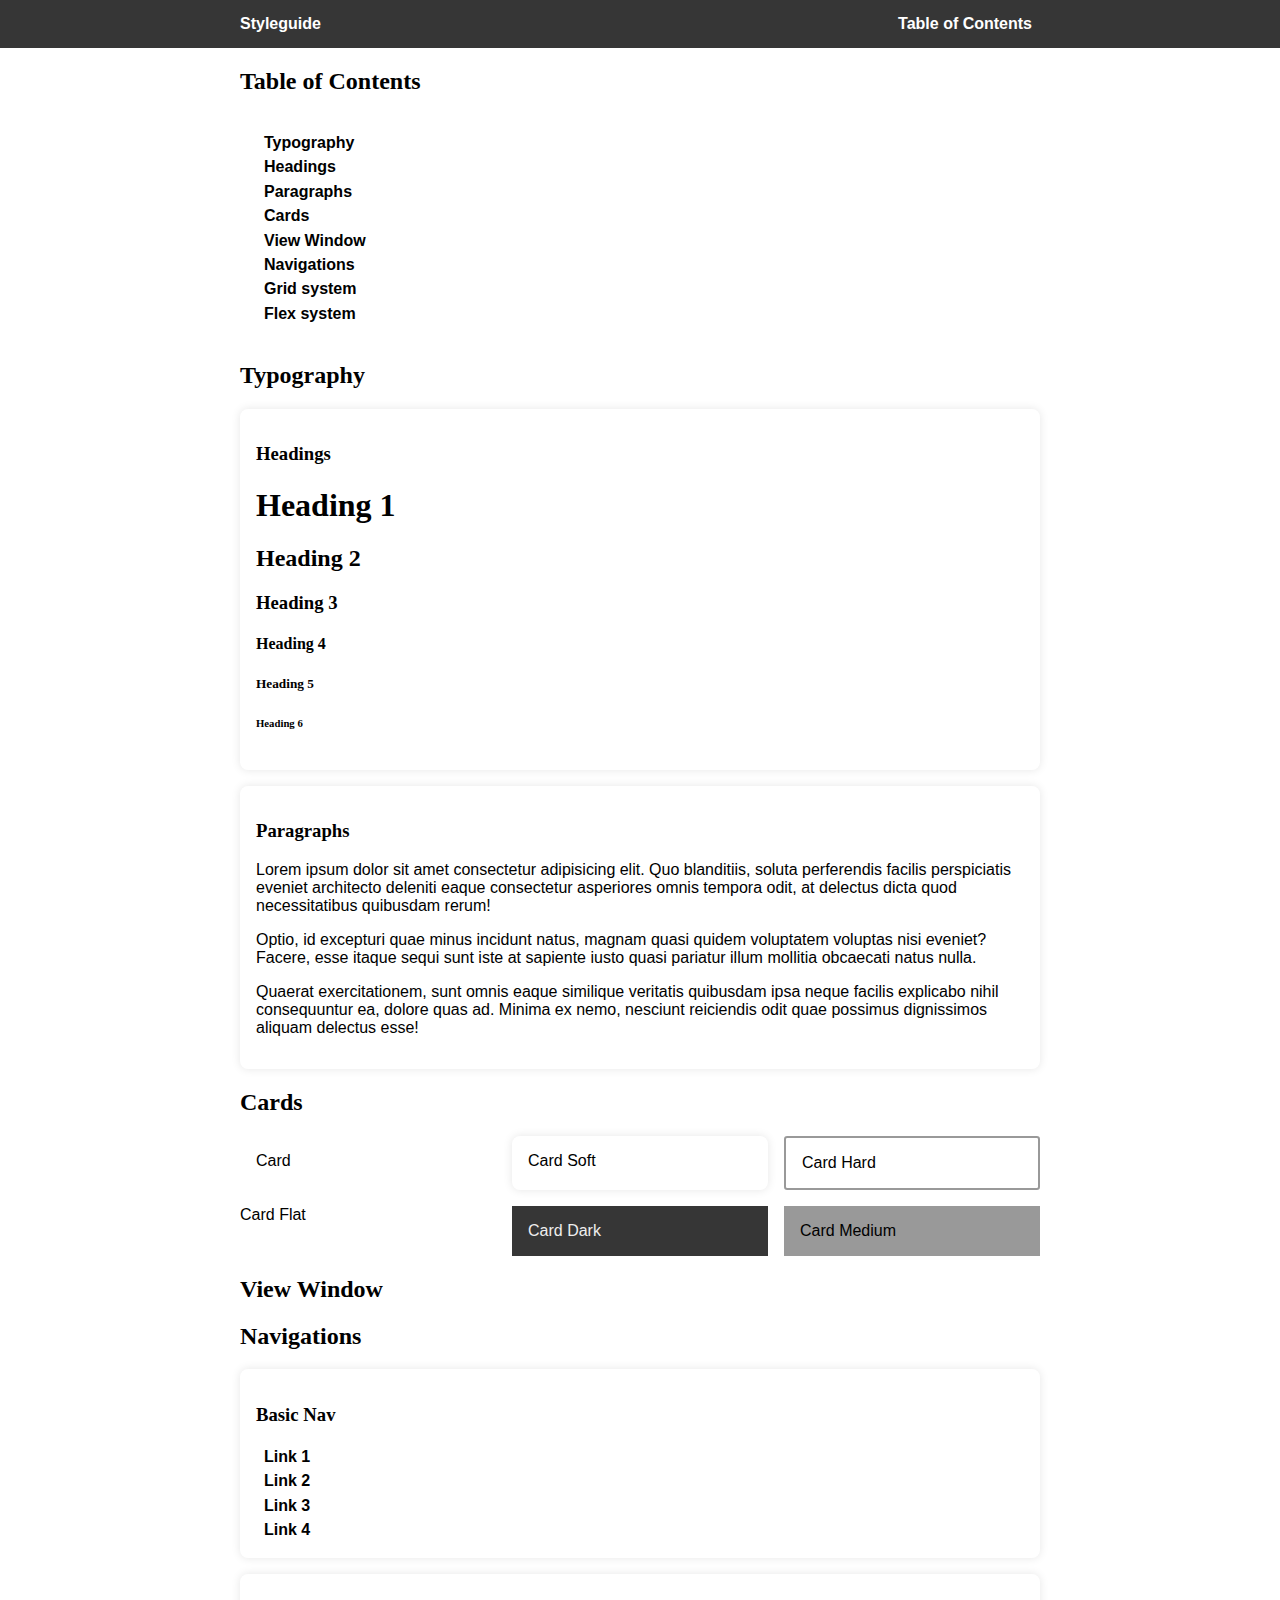
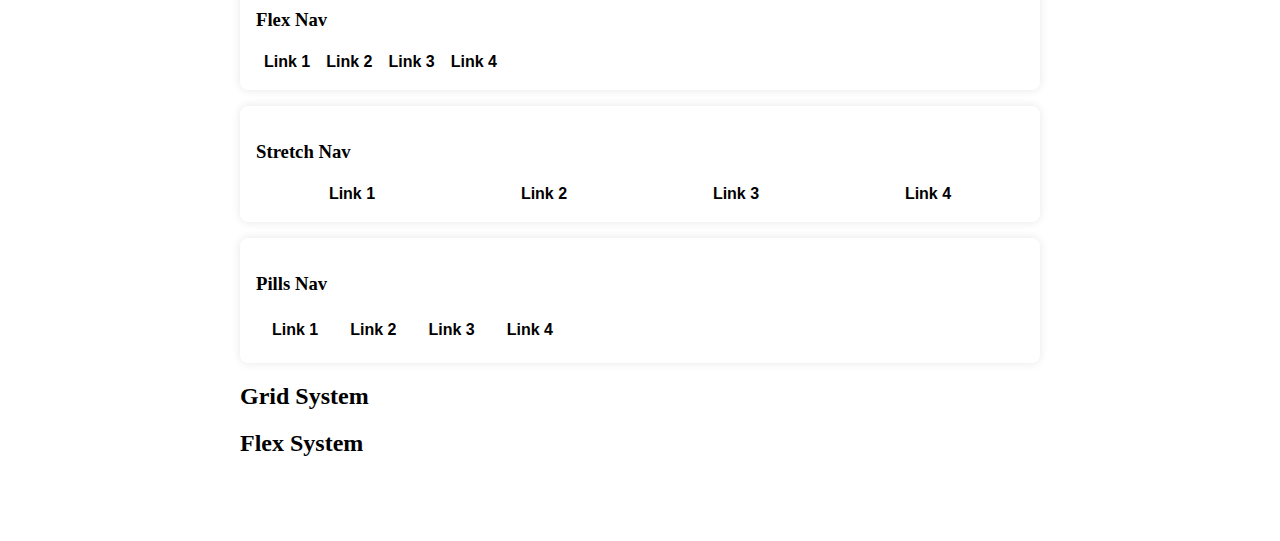
<file: kim.jinyeong/styleguide/ex1.html>
<!DOCTYPE html>
<html lang="en">
<head>
	<meta charset="utf-8">
	<title>CSS Styleguide</title>

	<meta name="viewport" content="width=device-width">

	<link rel="stylesheet" href="../lib/css/styleguide.css">
	<link rel="stylesheet" href="../lib/css/gridsystem.css">
	<link rel="stylesheet" href="../css/storetheme.css">
</head>
<body>

	<!-- header>h1+p -->
	<header class="navbar">
		<div class="container display-flex">
			<div class="flex-none">
				<h1>Styleguide</h1>
			</div>
			<div class="flex-stretch"></div>
			<!-- nav.nav>ul>li*4>a[href=#article$]>{link $} -->
			<nav class="flex-none nav">
				<ul class="container display-flex">
					<li><a href="#tableofcontents">Table of Contents</a></li>
				</ul>
			</nav>
		</div>
	</header>

	<div class="container" id="tableofcontents">
		<h2>Table of Contents</h2>
		<div class="card">
			<nav class="nav">
				<ul>
					 <li><a href="#typography">Typography</a></li>
					 <ul>
						 <li><a href="#headings">Headings</a></li>
						 <li><a href="#Paragraphs">Paragraphs</a></li>
					</ul>
					<li><a href="#cards">Cards</a></li>
					<li><a href="#viewwindow">View Window</a></li>
					<li><a href="#navigations">Navigations</a></li>
					<li><a href="#gridsystem">Grid system</a></li>
					<li><a href="#flexsystem">Flex system</a></li>
				</ul>
			</nav>
		</div>
	</div>

	<div class="container" id="typography">
		<h2>Typography</h2>
		<div class="card soft" id="headings">
			<h3>Headings</h3>
			<h1>Heading 1</h1>
			<h2>Heading 2</h2>
			<h3>Heading 3</h3>
			<h4>Heading 4</h4>
			<h5>Heading 5</h5>
			<h6>Heading 6</h6>
		</div>

		<div class="card soft" id="Paragraphs">
			<h3>Paragraphs</h3>
			<p>Lorem ipsum dolor sit amet consectetur adipisicing elit. Quo blanditiis, soluta perferendis facilis perspiciatis eveniet architecto deleniti eaque consectetur asperiores omnis tempora odit, at delectus dicta quod necessitatibus quibusdam rerum!</p>
			<p>Optio, id excepturi quae minus incidunt natus, magnam quasi quidem voluptatem voluptas nisi eveniet? Facere, esse itaque sequi sunt iste at sapiente iusto quasi pariatur illum mollitia obcaecati natus nulla.</p>
			<p>Quaerat exercitationem, sunt omnis eaque similique veritatis quibusdam ipsa neque facilis explicabo nihil consequuntur ea, dolore quas ad. Minima ex nemo, nesciunt reiciendis odit quae possimus dignissimos aliquam delectus esse!</p>
		</div>
	</div>



	<div class="container">
		<h2>Cards</h2>

		<div class="grid gap">
			<div class="col-xs-12 col-md-4">
				<div class="card">Card</div>
			</div>
			<div class="col-xs-12 col-md-4">
				<div class="card soft">Card Soft</div>
			</div>
			<div class="col-xs-12 col-md-4">
				<div class="card hard">Card Hard</div>
			</div>
			<div class="col-xs-12 col-md-4">
				<div class="card flat">Card Flat</div>
			</div>
			<div class="col-xs-12 col-md-4">
				<div class="card dark">Card Dark</div>
			</div>
			<div class="col-xs-12 col-md-4">
				<div class="card medium">Card Medium</div>
			</div>
		</div>
	</div>




	<div class="container">
		<h2>View Window</h2>
	</div>




	<div class="container">
		<h2>Navigations</h2>

		<div class="card soft">
			<h3>Basic Nav</h3>

			<!-- nav.nav>ul>li*4>a[href=#]>{Link $} -->
			<nav class="nav">
				<ul>
					<li><a href="#">Link 1</a></li>
					<li><a href="#">Link 2</a></li>
					<li><a href="#">Link 3</a></li>
					<li><a href="#">Link 4</a></li>
				</ul>
			</nav>
		</div>

		<div class="card soft">
			<h3>Flex Nav</h3>

			<!-- nav.nav>ul>li*4>a[href=#]>{Link $} -->
			<nav class="nav nav-flex">
				<ul>
					<li><a href="#">Link 1</a></li>
					<li><a href="#">Link 2</a></li>
					<li><a href="#">Link 3</a></li>
					<li><a href="#">Link 4</a></li>
				</ul>
			</nav>
		</div>

		<div class="card soft">
			<h3>Stretch Nav</h3>

			<!-- nav.nav>ul>li*4>a[href=#]>{Link $} -->
			<nav class="nav nav-stretch">
				<ul>
					<li><a href="#">Link 1</a></li>
					<li><a href="#">Link 2</a></li>
					<li><a href="#">Link 3</a></li>
					<li><a href="#">Link 4</a></li>
				</ul>
			</nav>
		</div>

		<div class="card soft">
			<h3>Pills Nav</h3>

			<!-- nav.nav>ul>li*4>a[href=#]>{Link $} -->
			<nav class="nav nav-pills">
				<ul>
					<li><a href="#">Link 1</a></li>
					<li><a href="#">Link 2</a></li>
					<li><a href="#">Link 3</a></li>
					<li><a href="#">Link 4</a></li>
				</ul>
			</nav>
		</div>
	</div>




	<div class="container">
		<h2>Grid System</h2>
	</div>




	<div class="container">
		<h2>Flex System</h2>
	</div>

	

</body>
</html>
</file>
<file: kim.jinyeong/lib/css/styleguide.css>
*, *::after, *::before {
	box-sizing: border-box;
}




:root {
	--color-neutral-light: #eee;
	--color-neutral-medium: #999;
	--color-neutral-dark: #363636;

	--color-main-light: #c0bbff;
	--color-main-medium: #756dd9;
	--color-main-dark: #4338d3;

	--color-black: #363636;
	--color-white: #fff;

	--header-height: 3rem;
	--spacing: 1rem;



	--font-serif: Georgia, "Times New Roman", serif;
	--font-sans: Helvetica, Arial, sans-serif;
}

body {
	margin: 0;
	font-size: 100%;
	font-family: var(--font-sans);
}

h1,
h2,
h3,
h4,
h5,
h6 {
	font-family: var(--font-serif);
}


a{
	color: inherit;
	font-weight: bold;
	text-decoration: none;
}

a:hover {
	text-decoration: underline;
	color: var(--color-main-light);
}


/*LAYOUT CLASSES*/

.container {
	max-width: 800px;
	margin-right: auto;
	margin-left: auto;
}



.display-flex { display: flex; }
.display-inline-flex { display: inline-flex; }
.display-block { display: block; }
.display-inline-block { display: inline-block; }

.flex-stretch { flex: 1 1 auto; }
.flex-none { flex: none; }

.flex-align-center { align-items: center; }
.flex-justify-center { justify-content: center; }

.flex-column {flex-direction: column;}
.flex-wrap { flex-wrap: wrap; }





/*Small Classes*/

.media-image {
	max-width: 100%;
	vertical-align: text-bottom;
}
.hidden { display: none; }





/*COMPONENT CLASSES*/

.nav ul {
	list-style-type: none;
	margin-top: 0;
	margin-bottom: 0;
	padding-left: 0;
}
	.nav a {
		display: block;
		padding: 0.2em 0.5em;
	}
	.nav a:hover {
		color: var(--color-main-light);
		text-decoration: none;
	}
	.nav .active a {
		color: var(--color-main-light);
	}

.nav-material ul,
.nav-crumbs ul,
.nav-pills ul,
.nav-stretch ul,
.nav-flex ul {
	display: flex;
}

.nav-material li,
.nav-stretch li {
	flex: 1 1 auto;
	text-align: center;
}

.nav-pills a {
	border-radius: 2em;
	padding: 0.5em 1em;
}


.nav-crumbs a {
	display: inline-block;
}
.nav-crumbs .active a,
.nav-crumbs a:hover {
	background-color: transparent;
	color: inherit;
	text-decoration: underline;
}
.nav-crumbs li:not(:first-child)::before {
	content: '/';
}


.nav-material a {
	padding: 0.5em 1em;
	position: relative;
}
.nav-material .active a {
	background-color: transparent;
	color: inherit;
}
.nav-material a:hover {
	background-color: var(--color-neutral-light);
	color: inherit;
}
.nav-material a::after {
	content: '';
	position: absolute;
	bottom: 0;
	left: 0;
	width: 100%;
	height: 0;
	background-color: var(--color-main-medium);
	transition: all 0.3s;
}
.nav-material .active a::after {
	height: 4px;
}





.navbar {
	background-color: var(--color-neutral-dark);
	color: var(--color-white);
	line-height:var(--header-height);
	margin-bottom: 1em;
}
	.navbar h1{
		font-size: 1em;
		margin: 0;
		font-family: var(--font-sans);
	}
	.navbar a {
		padding: 0 0.5em;
	}
	.flush>.navbar {
		margin-bottom: 0;
	}





/*card*/

.card {
	background-color: var(--color-white);
	margin-top: 1em;
	margin-bottom: 1em;
	padding: 1em;

	overflow: hidden;
	position: relative;
}



	.card.soft {
	border-radius: 0.5em;
	box-shadow: 0 0 10px rgba(0, 0, 0, 0.1);
	}
	.card.hard {
	border-radius: 0.2em;
	border: 2px solid var(--color-neutral-medium);
	}
	.card.dark {
		background-color: var(--color-neutral-dark);
		color: var(--color-neutral-light);
	}
	.card.medium {
		background-color: var(--color-neutral-medium);
	}

	.card.flat {
		padding: 0;
	}

	[class*='col-']>.card {
		height: 100%;
		margin: 0;
	}

	.card-section~.card-section {
		border-top: 1px solid var(--color-neutral-light);
	}
	.card-section {
		padding: 1em;
	}



/*view-window*/

.view-window {
	height: 50vh;
	position: relative;
	overflow: hidden;
	background-size: cover;
	background-position: center;
	background-attachment: fixed;
}





/*TABLES*/

.table {
	width: 100%;
	border-collapse: collapse;
}
.table th,
.table td {
	text-align: left;
	padding: 0.2em, 0.5em;
}

.table.striped tbody tr:nth-child(odd) {
	background-color: var(--color-neutral-light);
}

.table.lined.all th:not(:first-child),
.table.lined.all td:not(:first-child),
.table.lined.vertical th:not(:first-child),
.table.lined.vertical td:not(:first-child) {
	border-left: 1px solid var(--color-neutral-medium);
}

.table.lined.horizontal tbody tr,
.table.lined.horizontal tbody tr {
	border-top: 1px solid var(--color-neutral-medium);
}

.table.lined.all tbody tr,
.table.lined.all tbody tr {
	border-top: 1px solid var(--color-neutral-medium);
}

.table.lined.all,
.table.lined.border {
	border: 1px solid var(--color-neutral-medium);
}








/*FORMS*/
.form-control {
	margin: 1em 0;
}

.form-select>select,
.hotdog input,
.hotdog,
.form-button,
.form-input,
.form-item {
	display: inline-block;
	background-color: transparent;
	border-width: 0;
	font: inherit;
	-webkit-appearance: none;
	color: inherit;
	width: 100%;
	outline: 0;
}
.form-input {
	border-bottom: 1px solid var(--color-neutral-light);
	padding: 0.5em 1em;
}
.form-input:focus {
	border-bottom-color: var(--color-main-light);
}
.form-label {
	font-size: 0.8em;
	color: var(--color-neutral-medium);
	display: block;
	width: 100%;
}

.form-button {
	background-color: var(--color-neutral-light);
	padding: 0.5em 1em;
	border-bottom: 0.2em;
	cursor: pointer;
	text-align: center;
}
.form-button.inline {
    width: initial;
}
.form-button:hover {
	text-decoration: none;
}
.form-button:active {
	background-color: var(--color-main-light);
}



.hotdog {
	background-color: var(--color-neutral-light);
	border-radius: 2em;
	padding: 0.5em 1.5em;
	display: flex;
}
.hotdog.dark {
	background-color: var(--color-neutral-dark);
	color: var(--color-neutral-light);
}
.hotdog.light {
	background-color: var(--color-white);
	color: var(--color-black);
	border: 1px solid var(--color-neutral-light);
}


.form-select>select {
	padding: 0.5em 1.3em;
	background-color: var(--color-neutral-light);
	border-radius: 0.3em;
	cursor: pointer;
}
.form-select {
	position: relative;
}

.form-select::after {
	 content: '▾';
	 font-family: arial, sans-serif;
	 font-size: 1.2em;
	 position: absolute;
	 top: 50%;
	 right: 0.2em;
	 transform: translateY(-50%);
	 pointer-events: none;
	 color: var(--color-neutral-medium);
}





/*Toggle*/
.toggle label {
	font-size: 1.3em;
	display: inline-block;
	width: 2em;
	height: 1em;
	border: 0.1em solid var(--color-neutral-medium);
	background-color: var(--color-neutral-light);
	border-radius: 1em;
	position: relative;
}
.toggle label::after {
	content: '';
	display: inline-block;
	width: 0.8em;
	height: 0.8em;
	border-radius: 1em;
	position: absolute;
	background-color: var(--color-neutral-medium);
	transition: all 0.3s;
}
.toggle input:checked + label::after {
	transform: translateX(1em);
}




/*Figure*/
.figure {
	margin: 0;
	background-color: var(--color-white);
}
.figure img {
	width: 100%;
	vertical-align: text-bottom;
}
.figure figcaption {
	padding: 1em;
}

footer {
	text-align: center;
	padding: 40px 0 40px 0;
	font-size: 14px;
	color: var(--color-white);
	background-color: var(--color-black);
}
</file>
<file: kim.jinyeong/lib/css/gridsystem.css>
.grid {
	display: grid;
	grid-template-columns: repeat(12, 1fr);
}
	.grid.ten {
		grid-template-columns: repeat(10, 1fr);
	}


.grid.gap {
	--grid-gap: 1em;
	grid-gap: var(--grid-gap);
	gap: var(--grid-gap);
}



/*Extra Small*/
@media (min-width: 0) {
	.gap.xs-large { --grid-gap:2em; }
	.gap.xs-medium { --grid-gap:1em; }
	.gap.xs-small { --grid-gap:0.5em; }

	.col-xs-0 { display: none;}
	.col-xs-1 { grid-column: span 1; }
	.col-xs-2 { grid-column: span 2; }
	.col-xs-3 { grid-column: span 3; }
	.col-xs-4 { grid-column: span 4; }
	.col-xs-5 { grid-column: span 5; }
	.col-xs-6 { grid-column: span 6; }
	.col-xs-7 { grid-column: span 7; }
	.col-xs-8 { grid-column: span 8; }
	.col-xs-9 { grid-column: span 9; }
	.col-xs-10 { grid-column: span 10; }
	.col-xs-11 { grid-column: span 11; }
	.col-xs-12 { grid-column: span 12; }
}

/*Small*/
@media (min-width: 380px) {
	.gap.sm-large { --grid-gap:2em; }
	.gap.sm-medium { --grid-gap:1em; }
	.gap.sm-small { --grid-gap:0.5em; }

	.col-sm-0 { display: none;}
	.col-sm-1 { grid-column: span 1; }
	.col-sm-2 { grid-column: span 2; }
	.col-sm-3 { grid-column: span 3; }
	.col-sm-4 { grid-column: span 4; }
	.col-sm-5 { grid-column: span 5; }
	.col-sm-6 { grid-column: span 6; }
	.col-sm-7 { grid-column: span 7; }
	.col-sm-8 { grid-column: span 8; }
	.col-sm-9 { grid-column: span 9; }
	.col-sm-10 { grid-column: span 10; }
	.col-sm-11 { grid-column: span 11; }
	.col-sm-12 { grid-column: span 12; }
}

/*Medium*/
@media (min-width: 550px) {
	.gap.md-large { --grid-gap:2em; }
	.gap.md-medium { --grid-gap:1em; }
	.gap.md-small { --grid-gap:0.5em; }

	.col-md-0 { display: none;}
	.col-md-1 { grid-column: span 1; }
	.col-md-2 { grid-column: span 2; }
	.col-md-3 { grid-column: span 3; }
	.col-md-4 { grid-column: span 4; }
	.col-md-5 { grid-column: span 5; }
	.col-md-6 { grid-column: span 6; }
	.col-md-7 { grid-column: span 7; }
	.col-md-8 { grid-column: span 8; }
	.col-md-9 { grid-column: span 9; }
	.col-md-10 { grid-column: span 10; }
	.col-md-11 { grid-column: span 11; }
	.col-md-12 { grid-column: span 12; }
}

/*Large*/
@media (min-width: 900px) {
	.gap.lg-large { --grid-gap:2em; }
	.gap.lg-medium { --grid-gap:1em; }
	.gap.lg-small { --grid-gap:0.5em; }

	.col-lg-0 { display: none;}
	.col-lg-1 { grid-column: span 1; }
	.col-lg-2 { grid-column: span 2; }
	.col-lg-3 { grid-column: span 3; }
	.col-lg-4 { grid-column: span 4; }
	.col-lg-5 { grid-column: span 5; }
	.col-lg-6 { grid-column: span 6; }
	.col-lg-7 { grid-column: span 7; }
	.col-lg-8 { grid-column: span 8; }
	.col-lg-9 { grid-column: span 9; }
	.col-lg-10 { grid-column: span 10; }
	.col-lg-11 { grid-column: span 11; }
	.col-lg-12 { grid-column: span 12; }
}

/*Extra Large*/
@media (min-width: 1200px) {
	.gap.xl-large { --grid-gap:2em; }
	.gap.xl-medium { --grid-gap:1em; }
	.gap.xl-small { --grid-gap:0.5em; }

	.col-xl-0 { display: none;}
	.col-xl-1 { grid-column: span 1; }
	.col-xl-2 { grid-column: span 2; }
	.col-xl-3 { grid-column: span 3; }
	.col-xl-4 { grid-column: span 4; }
	.col-xl-5 { grid-column: span 5; }
	.col-xl-6 { grid-column: span 6; }
	.col-xl-7 { grid-column: span 7; }
	.col-xl-8 { grid-column: span 8; }
	.col-xl-9 { grid-column: span 9; }
	.col-xl-10 { grid-column: span 10; }
	.col-xl-11 { grid-column: span 11; }
	.col-xl-12 { grid-column: span 12; }
}
</file>
<file: kim.jinyeong/css/storetheme.css>
:root {
	--color-offwhite: #fff;
}

body {
	background-color: var(--color-offwhite);
	padding-bottom: 4em;
}





.favorite label {
	transition: all 0.3s;
	display: inline-block;
	transform: scale(1,1);
	color: var(--color-neutral-medium);
}
.favorite input:checked + label {
	color: red;
	transform: scale(1.5,1.5);
}






@media ( max-width: 800px ) {
	.container {
		padding-left: 1em;
		padding-right: 1em;
	}
	.navbar h1 {
		padding-left: 0.5em;
	}
}

.menu-button label { display: none; }
@media ( max-width: 400px ) {
	.navbar .display-flex {
		flex-wrap: wrap;
	}
	.navbar .nav {
		width: 100%;
		display: none;
	}
	.navbar .nav-flex ul {
		display: block;
	}
	.navbar .nav li {
		line-height: 2em;
	}

	.menu-button label {
	display: block;
	padding: 0 1em;
	}

	#menu:checked+.navbar .nav{
		display: block;
	}
}



.figure.product {
	border-radius: 0.5em;
	box-shadow: 0 2px 5px rgba(0, 0, 0, 0.1);
	overflow: hidden;
	height: 100%;
	transition: all 0.3s;
}

.product.figure img {
	height: 100%;
	object-fit: contain;
}

.productlist a {
	text-decoration: none;
	font-weight: initial;
}

.product.figure:hover {
	box-shadow: 0 2px 10px rgba(0, 0, 0, 0.2);
}


.product-overlay {
	position: relative;
	overflow: hidden;
}
.product-overlay figcaption {
	position: absolute;
	top: 0;
	left: 0;
	width: 100%;
	height: 100%;
	background-color: rgba(0, 0, 0, 0.5);
	opacity: 0;
	transition: all 0.3s;
	display: flex;
	align-items: center;
	justify-content: center;
}
.product-overlay:hover figcaption {
	opacity: 1;
}
.product-overlay .caption-body {
	background-color: white;
	border-radius: 0.5em;
	padding: 1em;
	transform: translateY(2em);
	transition: all 0.3s;
}

.product-overlay:hover .caption-body {
	transform: translateY(0);
}


.product-overlay img {
	transform: scale(1,1);
	transition: all 0.3s;
}

.product-overlay:hover img {
	transform: scale(1.4,1.4);
}


@media (max-width: 600px) {
	.product-overlay figcaption {
		position: relative;
		display: block;
		top: initial;
		left: initial;
		width: 100%;
		height: initial;
		opacity: 1;
		background-color: initial;
	}
	.product-overlay .caption-body {
		transform: none;
		padding: 0;
	}
}




.images-main img {
	width: 100%;
	height: 40vh;
	object-fit: contain;
}
.images-thumbs img {
	width: 8em;
	height: 6em;
	object-fit: contain;
}




span.badge:not(:empty)::after {
    content: ')';
}
span.badge:not(:empty)::before {
    content: '(';
}
</file>
